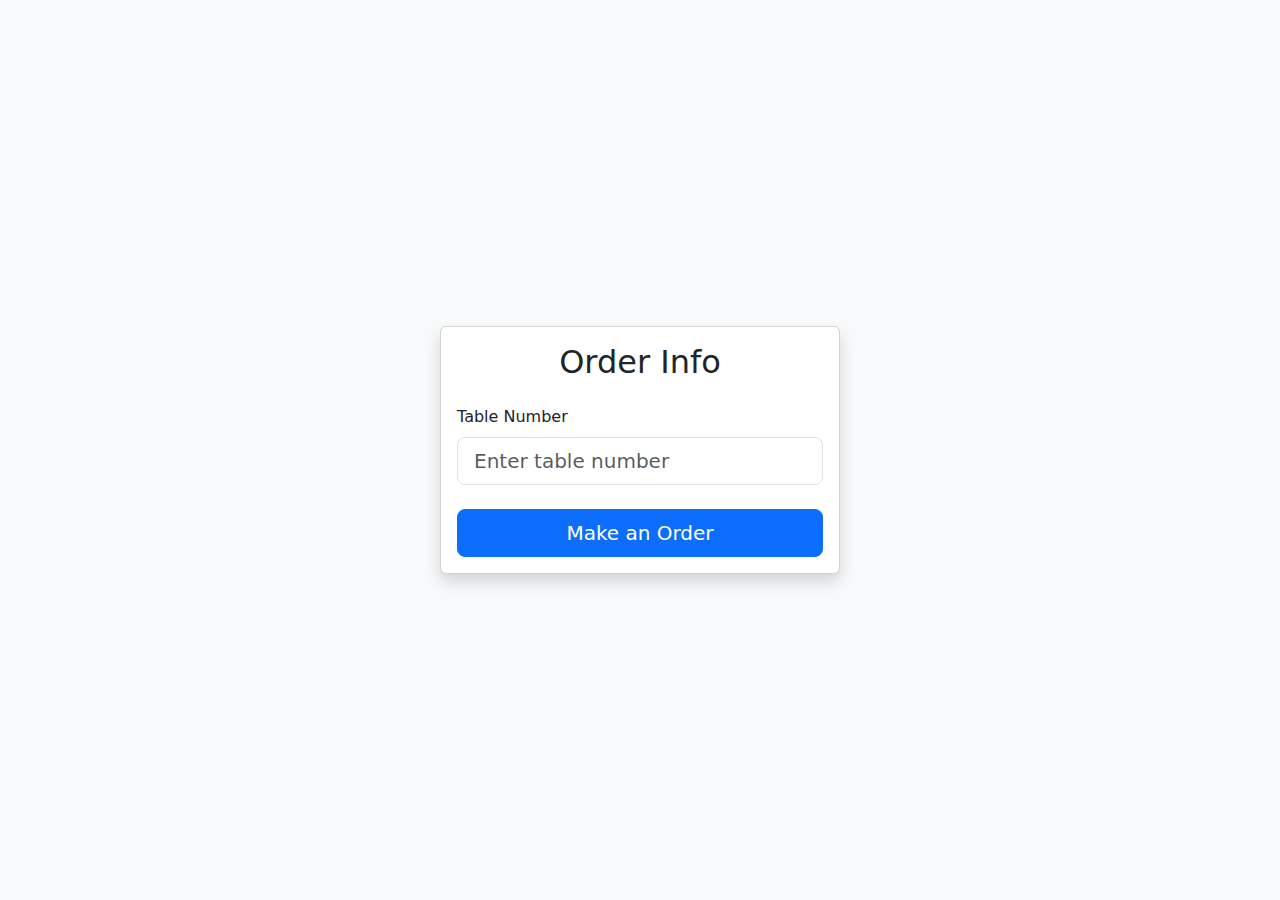
<file: index.html>
<!DOCTYPE html>
<html lang="en">
<head>
    <meta charset="UTF-8">
    <meta name="viewport" content="width=device-width, initial-scale=1.0">
    <title>Mobile Order</title>
    <link href="https://cdn.jsdelivr.net/npm/bootstrap@5.3.3/dist/css/bootstrap.min.css" rel="stylesheet">
    <style>
        body {
            background-color: #f8f9fa;
        }
        .order-card {
            max-width: 400px;
            width: 100%;
            animation: fadeIn 0.8s ease-out;
        }
        @keyframes fadeIn {
            from {
                opacity: 0;
                transform: translateY(20px);
            }
            to {
                opacity: 1;
                transform: translateY(0);
            }
        }
    </style>
</head>
<body>
    <div class="container min-vh-100 d-flex align-items-center justify-content-center">
        <div class="card order-card shadow">
            <div class="card-body">
                <h2 class="card-title text-center mb-4">Order Info</h2>
                <form>
                    <div class="mb-4">
                        <label for="tableNumber" class="form-label">Table Number</label>
                        <input type="number" class="form-control form-control-lg" id="tableNumber" placeholder="Enter table number" min="1" max="99" required>
                    </div>
                    <div class="d-grid gap-2">
                        <a href="./mobile_order.html" class="btn btn-primary btn-lg">Make an Order</a>
                    </div>
                </form>
            </div>
        </div>
    </div>

    <script src="https://cdn.jsdelivr.net/npm/bootstrap@5.3.3/dist/js/bootstrap.bundle.min.js"></script>
</body>
</html>
</file>
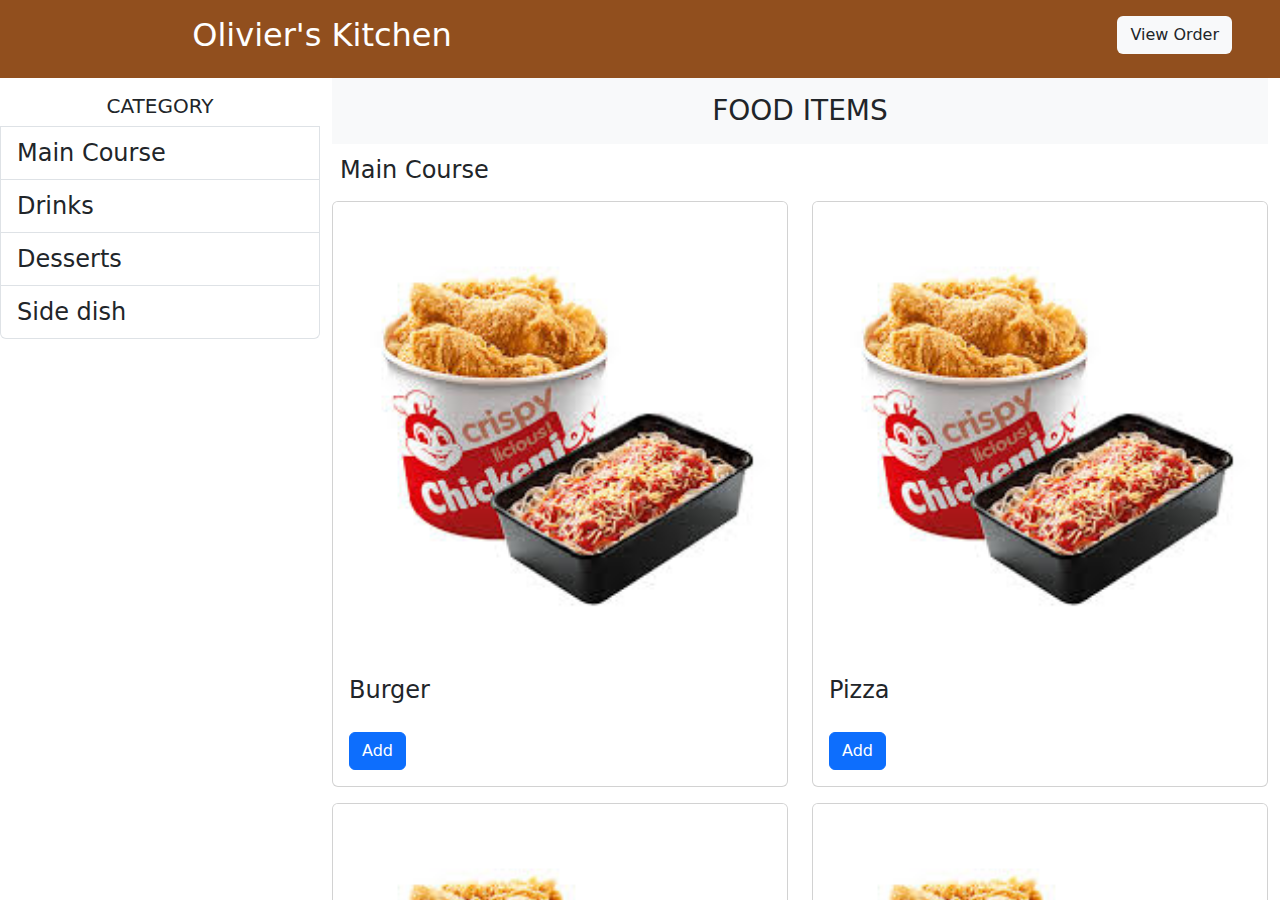
<file: mobile_order.html>
<!DOCTYPE html>
<html lang="en">

<head>
    <meta charset="UTF-8">
    <meta name="viewport" content="width=device-width, initial-scale=1.0">
    <link href="https://cdn.jsdelivr.net/npm/bootstrap@5.3.3/dist/css/bootstrap.min.css" rel="stylesheet"
        integrity="sha384-QWTKZyjpPEjISv5WaRU9OFeRpok6YctnYmDr5pNlyT2bRjXh0JMhjY6hW+ALEwIH" crossorigin="anonymous">
    <script src="https://cdn.jsdelivr.net/npm/bootstrap@5.3.3/dist/js/bootstrap.bundle.min.js"
        integrity="sha384-YvpcrYf0tY3lHB60NNkmXc5s9fDVZLESaAA55NDzOxhy9GkcIdslK1eN7N6jIeHz"
        crossorigin="anonymous"></script>
    <link rel="stylesheet" href="ordering.css">
    <title>Ordering System</title>

</head>

<body class="p-0" style="height: 100vh;">
    <main class="container-fluid p-0">
        <header class="container-fluid row g-0 text-center p-0">
            <div class="col-6 col-md-6 py-3 ps-1">
                <h2 class="text-white">Olivier's Kitchen</h2>
            </div>
            <div class="col-6 col-md-6 pt-3 m-0 text-end px-3 px-md-5">
                <button class="btn view-order bg-light" type="button" data-bs-toggle="offcanvas"
                    data-bs-target="#staticBackdrop" aria-controls="staticBackdrop">
                    View Order
                </button>

                <div class="offcanvas offcanvas-end" data-bs-backdrop="static" tabindex="-1" id="staticBackdrop"
                    aria-labelledby="staticBackdropLabel">
                    <div class="offcanvas-header mt-4">
                        <h5 class="offcanvas-title" id="staticBackdropLabel">Order info</h5>
                        <button type="button" class="btn-close" data-bs-dismiss="offcanvas" aria-label="Close"></button>
                    </div>
                    <div class="offcanvas-body overflow-y-auto">
                        <div class="text-start">
                            <table class="table">
                                <thead>
                                    <tr>
                                        <th class="col-6">Name</th>
                                        <th class="col-2">Qty</th>
                                        <th class="col-2">Price</th>
                                        <th class="col-2">Remove</th>
                                    </tr>
                                </thead>
                                <tbody id="ordered-items">
                                    <!-- <tr>
                                    <td>Mark</td>
                                    <td>2</td>
                                    <td>250</td>
                                  </tr> -->
                                </tbody>
                            </table>
                            <table class="table">
                                <tbody>
                                    <tr id="add-place-order">
                                        <th class="col-1" style="padding-top: 10px;">Total:</th>
                                        <td class="col-1" id="total" style="padding-top: 10px;">0.00</td>
                                    </tr>
                                </tbody>
                            </table>
                        </div>
                    </div>
                </div>
            </div>
        </header>
        <section class="container-fluid row g-0">
            <!-- category -->
            <div class="category container col-3 m-0 p-0 pt-3">
                <div class="list-group">
                    <h5 class="text-dark text-center">CATEGORY</h5>
                    <a class="list-group-item list-group-item-action" href="#list-item-1">Main Course</a>
                    <a class="list-group-item list-group-item-action" href="#list-item-2">Drinks</a>
                    <a class="list-group-item list-group-item-action" href="#list-item-3">Desserts</a>
                    <a class="list-group-item list-group-item-action" href="#list-item-4">Side dish</a>
                </div>
            </div>
            <!-- menu list -->
            <div class="menu container col-9 m-0 px-0" id="menu">
                <div class="container m-0">

                    <div class="container-fluid food -item mt-0 p-2 bg-light">
                        <h3 class="mt-2 text-center text-dark">FOOD ITEMS</h3>
                    </div>

                    <!-- Category 1: Main Course -->
                    <div class="container-fluid mb-5 p-0 sec" id="list-item-1">
                        <div class="container-fluid mt-0 p-2 sticky-top bg-white">
                            <h4 class="mt-1">Main Course</h4>
                        </div>
                        <div class="row mb-0">
                            <div class="col-md-6 col-6">
                                <div class="card mb-3">
                                    <img src="res/download1.jfif" class="card-img-top" alt="Food Image">
                                    <div class="card-body">
                                        <input type="text" class="food-input" value="Burger" style="display: none;">
                                        <p class="card-text text-start">Burger</p>
                                        <button type="button" class="btn btn-primary text-white mt-0 mt-md-2 order-btn"
                                            data-item="Burger">Add</button>
                                    </div>
                                </div>
                            </div>
                            <div class="col-md-6 col-6">
                                <div class="card mb-3">
                                    <img src="res/download1.jfif" class="card-img-top" alt="Food Image">
                                    <div class="card-body">
                                        <input type="text" class="food-input" value="Pizza" style="display: none;">
                                        <p class="card-text text-start">Pizza</p>
                                        <button type="button" class="btn btn-primary text-white mt-0 mt-md-2 order-btn"
                                            data-item="Pizza">Add</button>
                                    </div>
                                </div>
                            </div>
                        </div>
                        <div class="row">
                            <div class="col-md-6 col-6">
                                <div class="card mb-3">
                                    <img src="res/download1.jfif" class="card-img-top" alt="Food Image">
                                    <div class="card-body">
                                        <input type="text" class="food-input" value="Pasta" style="display: none;">
                                        <p class="card-text text-start">Pasta</p>
                                        <button type="button" class="btn btn-primary text-white mt-0 mt-md-2 order-btn"
                                            data-item="Pasta">Add</button>
                                    </div>
                                </div>
                            </div>
                            <div class="col-md-6 col-6">
                                <div class="card mb-3">
                                    <img src="res/download1.jfif" class="card-img-top" alt="Food Image">
                                    <div class="card-body">
                                        <input type="text" class="food-input" value="Salad" style="display: none;">
                                        <p class="card-text text-start">Salad</p>
                                        <button type="button" class="btn btn-primary text-white mt-0 mt-md-2 order-btn"
                                            data-item="Salad">Add</button>
                                    </div>
                                </div>
                            </div>
                        </div>
                    </div>
                    <hr>

                    <!-- Category 2: Drinks -->
                    <div class="container-fluid mb-3 p-0 sec" id="list-item-2">
                        <div class="container-fluid mt-0 p-2 sticky-top bg-white">
                            <h4 class="mt-1">Drinks</h4>
                        </div>
                        <div class="row">
                            <div class="col-md-6 col-6">
                                <div class="card mb-3">
                                    <img src="res/download.jfif" class="card-img-top" alt="Drink Image">
                                    <div class="card-body">
                                        <input type="text" class="food-input" value="Soda" style="display: none;">
                                        <p class="card-text text-start">Soda</p>
                                        <button type="button" class="btn btn-primary text-white mt-0 mt-md-2 order-btn"
                                            data-item="Soda">Add</button>
                                    </div>
                                </div>
                            </div>
                            <div class="col-md-6 col-6">
                                <div class="card mb-3">
                                    <img src="res/download.jfif" class="card-img-top" alt="Drink Image">
                                    <div class="card-body">
                                        <input type="text" class="food-input" value="Juice" style="display: none;">
                                        <p class="card-text text-start">Juice</p>
                                        <button type="button" class="btn btn-primary text-white mt-0 mt-md-2 order-btn"
                                            data-item="Juice ">Add</button>
                                    </div>
                                </div>
                            </div>
                        </div>
                        <div class="row">
                            <div class="col-md-6 col-6">
                                <div class="card mb-3">
                                    <img src="res/download.jfif" class="card-img-top" alt="Drink Image">
                                    <div class="card-body">
                                        <input type="text" class="food-input" value="Water" style="display: none;">
                                        <p class="card-text text-start">Water</p>
                                        <button type="button" class="btn btn-primary text-white mt-0 mt-md-2 order-btn"
                                            data-item="Water">Add</button>
                                    </div>
                                </div>
                            </div>
                            <div class="col-md-6 col-6">
                                <div class="card mb-3">
                                    <img src="res/download.jfif" class="card-img-top" alt="Drink Image">
                                    <div class="card-body">
                                        <input type="text" class="food-input" value="Tea" style="display: none;">
                                        <p class="card-text text-start">Tea</p>
                                        <button type="button" class="btn btn-primary text-white mt-0 mt-md-2 order-btn"
                                            data-item="Tea">Add</button>
                                    </div>
                                </div>
                            </div>
                        </div>
                    </div>
                    <hr>

                    <!-- Category 3: Desserts -->
                    <div class="container-fluid m-0 p-0 sec" id="list-item-3">
                        <div class="container-fluid mt-0 p-2 sticky-top bg-white">
                            <h4 class="mt-1">Desserts</h4>
                        </div>
                        <div class="row">
                            <div class="col-md-6 col-6">
                                <div class="card mb-3">
                                    <img src="res/images.jfif" class="card-img-top" alt="Dessert Image">
                                    <div class="card-body">
                                        <input type="text" class="food-input" value="Cake" style="display: none;">
                                        <p class="card-text text-start">Cake</p>
                                        <button type="button" class="btn btn-primary text-white mt-0 mt-md-2 order-btn"
                                            data-item="Cake">Add</button>
                                    </div>
                                </div>
                            </div>
                            <div class="col-md-6 col-6">
                                <div class="card mb-3">
                                    <img src="res/images.jfif" class="card-img-top" alt="Dessert Image">
                                    <div class="card-body">
                                        <input type="text" class="food-input" value="Ice Cream" style="display: none;">
                                        <p class="card-text text-start">Ice Cream</p>
                                        <button type="button" class="btn btn-primary text-white mt-0 mt-md-2 order-btn"
                                            data-item="Ice Cream">Add</button>
                                    </div>
                                </div>
                            </div>
                        </div>
                        <div class="row">
                            <div class="col-md-6 col-6">
                                <div class="card mb-3">
                                    <img src="res/images.jfif" class="card-img-top" alt="Dessert Image">
                                    <div class="card-body">
                                        <input type="text" class="food-input" value="Pie" style="display: none;">
                                        <p class="card-text text-start">Pie</p>
                                        <button type="button" class="btn btn-primary text-white mt-0 mt-md-2 order-btn"
                                            data-item="Pie">Add</button>
                                    </div>
                                </div>
                            </div>
                            <div class="col-md-6 col-6">
                                <div class="card mb-3">
                                    <img src="res/images.jfif" class="card-img-top" alt="Dessert Image">
                                    <div class="card-body">
                                        <input type="text" class="food-input" value="Brownie" style="display: none;">
                                        <p class="card-text text-start">Brownie</p>
                                        <button type="button" class="btn btn-primary text-white mt-0 mt-md-2 order-btn"
                                            data-item="Brownie">Add</button>
                                    </div>
                                </div>
                            </div>
                        </div>
                    </div>
                    <hr>

                    <!-- Category 4: Side Dish -->
                    <div class="container-fluid m-0 p-0 sec" id="list-item-4">
                        <div class="container-fluid mt-0 p-2 sticky-top bg-white">
                            <h4 class="mt- 1">Side dish</h4>
                        </div>
                        <div class="row">
                            <div class="col-md-6 col-6">
                                <div class="card mb-3">
                                    <img src="res/download (1).jfif" class="card-img-top" alt="Side Dish Image">
                                    <div class="card-body">
                                        <input type="text" class="food-input" value="Fries" style="display: none;">
                                        <p class="card-text text-start">Fries</p>
                                        <button type="button" class="btn btn-primary text-white mt-0 mt-md-2 order-btn"
                                            data-item="Fries">Add</button>
                                    </div>
                                </div>
                            </div>
                            <div class="col-md-6 col-6">
                                <div class="card mb-3">
                                    <img src="res/download (1).jfif" class="card-img-top" alt="Side Dish Image">
                                    <div class="card-body">
                                        <input type="text" class="food-input" value="Onion Rings" style="display: none;">
                                        <p class="card-text text-start">Onion Rings</p>
                                        <button type="button" class="btn btn-primary text-white mt-0 mt-md-2 order-btn"
                                            data-item="Onion Rings">Add</button>
                                    </div>
                                </div>
                            </div>
                        </div>
                        <div class="row">
                            <div class="col-md-6 col-6">
                                <div class="card mb-3">
                                    <img src="res/download (1).jfif" class="card-img-top" alt="Side Dish Image">
                                    <div class="card-body">
                                        <input type="text" class="food-input" value="Garlic Bread" style="display: none;">
                                        <p class="card-text text-start">Garlic Bread</p>
                                        <button type="button" class="btn btn-primary text-white mt-0 mt-md-2 order-btn"
                                            data-item="Garlic Bread">Add</button>
                                    </div>
                                </div>
                            </div>
                            <div class="col-md-6 col-6">
                                <div class="card mb-3">
                                    <img src="res/download (1).jfif" class="card-img-top" alt="Side Dish Image">
                                    <div class="card-body">
                                        <input type="text" class="food-input" value="Salad" style="display: none;">
                                        <p class="card-text text-start">Salad</p>
                                        <button type="button" class="btn btn-primary text-white mt-0 mt-md-2 order-btn"
                                            data-item="Salad">Add</button>
                                    </div>
                                </div>
                            </div>
                        </div>
                    </div>

                </div>
            </div>

        </section>

    </main>

    <script src="script.js"></script>
</body>

</html>
</file>
<file: ordering.css>
* {
    box-sizing: border-box;
}
html {
    scroll-behavior: smooth;
}
/* main */
main {
    display: flex;
    flex-direction: column;
    height: 100vh;
}
header {
    flex: 0 1 auto;
    background-color: #914F1E;
    /* border: 1px solid black; */
}
/* view-ordr */
.view-order {
    background-color: white;
}
.list-group a.active {
    background-color: #914F1E;
    color: white;
}

section {
    flex: 1 1 auto;
    /* border: 1px solid black; */
    overflow: auto;
}
.category {
    height: 100%;
}
.menu {
    height: 100%;
    overflow-y: auto;
}
.card {
    font-size: 18pt;
}

img {
    object-fit: cover;
}
a {
    font-size: 18pt;
}

@media only screen and (max-width: 600px) {
    .card {
        font-size: 10pt;
        height: 90%;
    }
    .order-btn {
        font-size: 10pt;
    }
    a {
        font-size: 10pt;
    }
}

.btns {
    all: unset;
    background-color: rgb(197, 197, 197);
    color: rgb(0, 0, 0);
    padding: 1px;
    border-radius: 5px;
    padding: 2px 5px;
}
</file>
